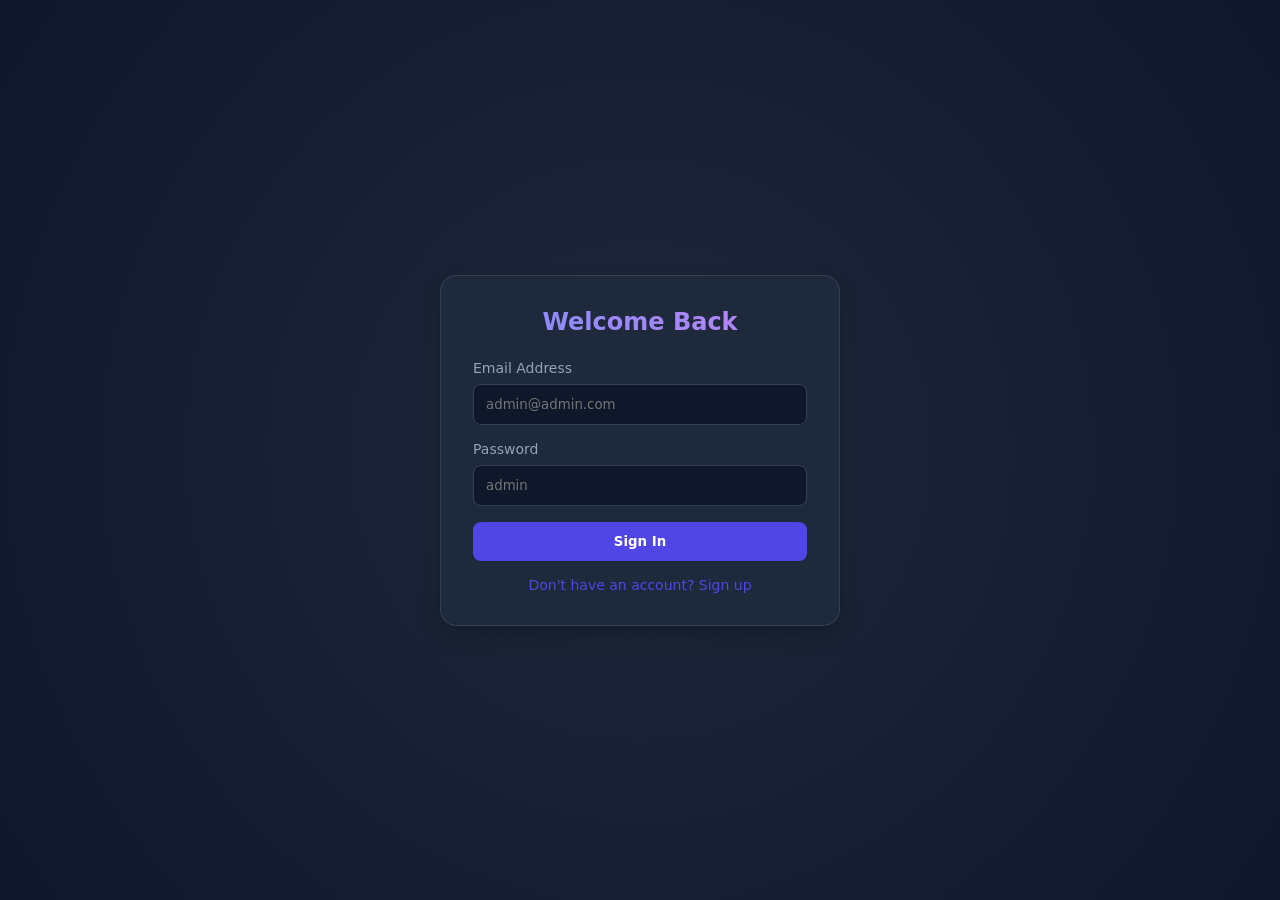
<file: New folder/index.html>
<!DOCTYPE html>
<html lang="en">
<head>
    <meta charset="UTF-8">
    <meta name="viewport" content="width=device-width, initial-scale=1.0">
    <title>Checking Auth...</title>
    <script src="script.js"></script>
</head>
<body>
    <script>
        checkAuth();
    </script>
</body>
</html>
</file>
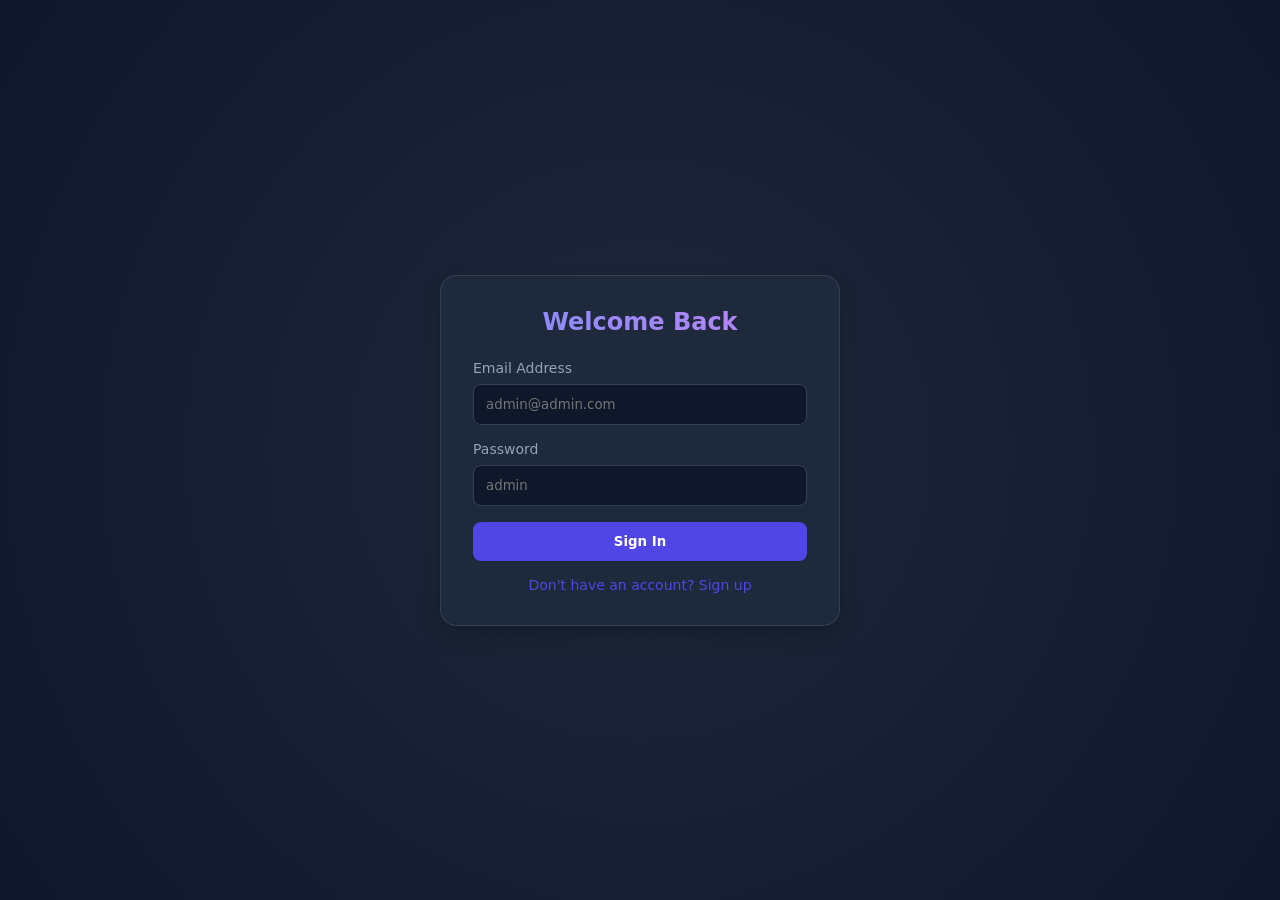
<file: New folder/login.html>
<!DOCTYPE html>
<html lang="en">

<head>
    <meta charset="UTF-8">
    <meta name="viewport" content="width=device-width, initial-scale=1.0">
    <title>Login - AdminPro</title>
    <link rel="stylesheet" href="style.css">
</head>

<body>
    <div class="auth-container">
        <div class="auth-box">
            <h1 class="auth-title">Welcome Back</h1>
            <form id="loginForm">
                <div class="form-group">
                    <label class="form-label">Email Address</label>
                    <input type="email" class="form-input" id="email" required placeholder="admin@admin.com">
                </div>
                <div class="form-group">
                    <label class="form-label">Password</label>
                    <input type="password" class="form-input" id="password" required placeholder="admin">
                </div>
                <button type="submit" class="btn">Sign In</button>
            </form>
            <a href="signup.html" class="auth-link">Don't have an account? Sign up</a>
        </div>
    </div>
    <script src="script.js"></script>
    <script>
        checkAuth();
        document.getElementById('loginForm').onsubmit = (e) => {
            e.preventDefault();
            const email = document.getElementById('email').value;
            const password = document.getElementById('password').value;
            if (login(email, password)) {
                window.location.href = 'dashboard.html';
            } else {
                alert('Invalid credentials');
            }
        };
    </script>
    <script>
        const firebaseConfig = {
            apiKey: "AIzaSyAclrl8JXJB-N9EsOV0nJFvzhiaVxNhLH0",
            authDomain: "ecom-app-8a0f8.firebaseapp.com",
            databaseURL: "https://ecom-app-8a0f8-default-rtdb.firebaseio.com",
            projectId: "ecom-app-8a0f8",
            storageBucket: "ecom-app-8a0f8.firebasestorage.app",
            messagingSenderId: "557396142894",
            appId: "1:557396142894:web:6649927edb7cd5281ce8bf"
        };
        firebase.initializeApp(firebaseConfig);
    </script>
</body>

</html>
</file>
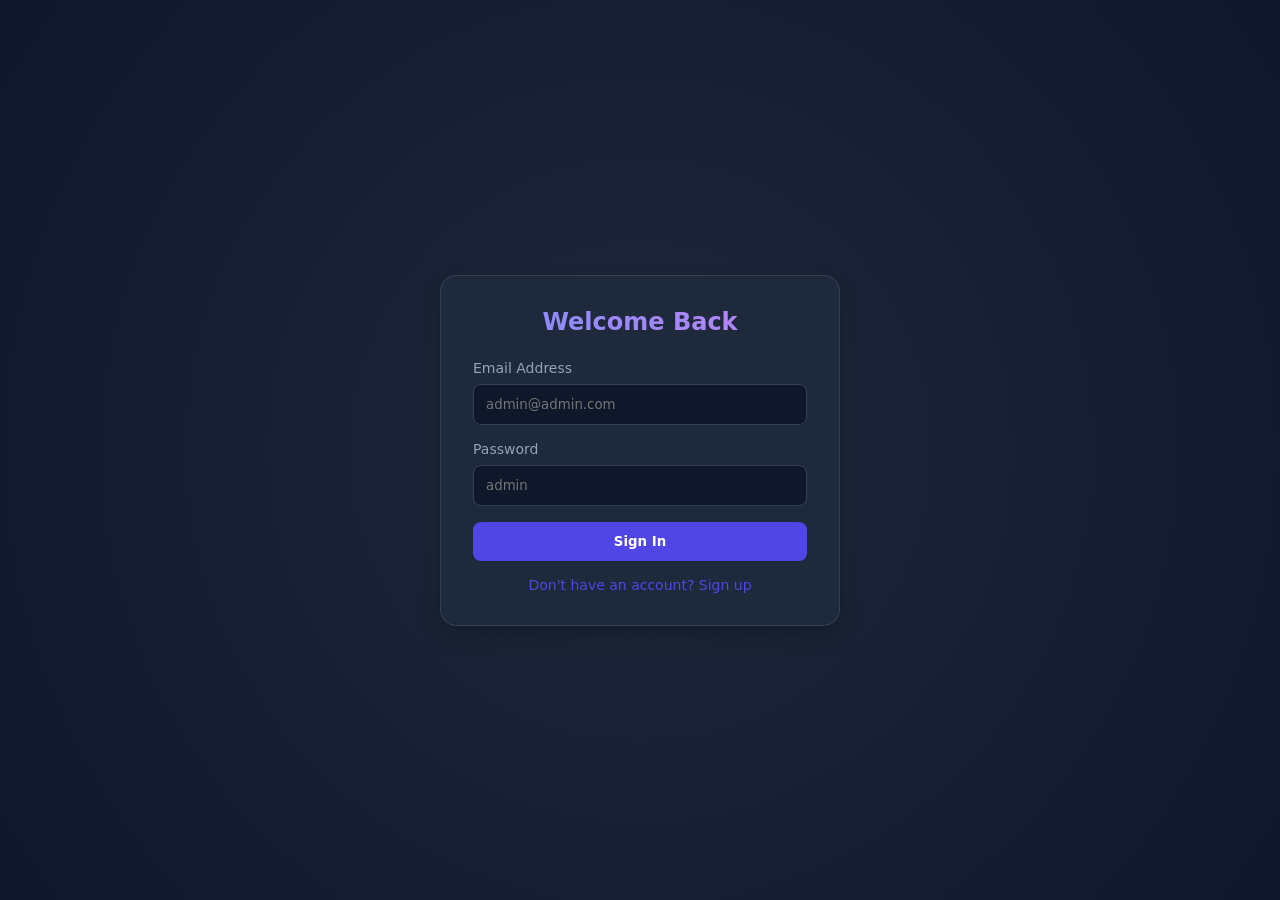
<file: New folder/orders.html>
<!DOCTYPE html>
<html lang="en">
<head>
    <meta charset="UTF-8">
    <meta name="viewport" content="width=device-width, initial-scale=1.0">
    <title>Orders - AdminPro</title>
    <link rel="stylesheet" href="style.css">
</head>
<body>
    <div class="dashboard-layout">
        <div id="sidebar-container"></div>
        <div class="main-content">
            <div class="header">
                <h1 class="page-title">Orders</h1>
                <button class="btn btn-sm" onclick="openModal()">+ Add Order</button>
            </div>

            <div class="table-container">
                <table class="data-table">
                    <thead>
                        <tr>
                            <th>Order ID</th>
                            <th>Customer</th>
                            <th>Total</th>
                            <th>Status</th>
                            <th>Actions</th>
                        </tr>
                    </thead>
                    <tbody id="table-body">
                        <!-- Data here -->
                    </tbody>
                </table>
            </div>
        </div>
    </div>

    <!-- Modal -->
    <div class="modal" id="modal">
        <div class="modal-content">
            <div class="modal-header">
                <h2 id="modal-title">Edit Order</h2>
                <button class="close-modal" onclick="closeModal()">&times;</button>
            </div>
            <form id="modal-form">
                <input type="hidden" id="edit-id">
                <div class="form-group">
                    <label class="form-label">Customer Name</label>
                    <input type="text" class="form-input" id="ord-user" required>
                </div>
                <div class="form-group">
                    <label class="form-label">Total Amount</label>
                    <input type="number" class="form-input" id="ord-total" required>
                </div>
                <div class="form-group">
                    <label class="form-label">Status</label>
                    <select class="form-input" id="ord-status" required>
                        <option value="Pending">Pending</option>
                        <option value="Completed">Completed</option>
                        <option value="Cancelled">Cancelled</option>
                    </select>
                </div>
                <button type="submit" class="btn">Save</button>
            </form>
        </div>
    </div>

    <script src="script.js"></script>
    <script>
        checkAuth();
        document.getElementById('sidebar-container').innerHTML = getSidebar();

        let orders = getData('orders');
        const tableBody = document.getElementById('table-body');
        const modal = document.getElementById('modal');
        const modalForm = document.getElementById('modal-form');

        function render() {
            tableBody.innerHTML = orders.map(o => `
                <tr>
                    <td>#${o.id}</td>
                    <td>${o.user}</td>
                    <td>$${o.total}</td>
                    <td><span class="status-badge ${o.status.toLowerCase()}">${o.status}</span></td>
                    <td>
                        <button class="action-btn edit-btn" onclick="edit(${o.id})">Edit</button>
                        <button class="action-btn delete-btn" onclick="del(${o.id})">Delete</button>
                    </td>
                </tr>
            `).join('');
        }

        function openModal(id = null) {
            document.getElementById('edit-id').value = id || '';
            document.getElementById('modal-title').textContent = id ? 'Edit Order' : 'Add Order';
            if (id) {
                const o = orders.find(ord => ord.id === id);
                document.getElementById('ord-user').value = o.user;
                document.getElementById('ord-total').value = o.total;
                document.getElementById('ord-status').value = o.status;
            } else {
                modalForm.reset();
            }
            modal.classList.add('active');
        }

        function closeModal() {
            modal.classList.remove('active');
        }

        function edit(id) {
            openModal(id);
        }

        function del(id) {
            if(confirm('Are you sure?')) {
                orders = orders.filter(o => o.id !== id);
                setData('orders', orders);
                render();
            }
        }

        modalForm.onsubmit = (e) => {
            e.preventDefault();
            const id = document.getElementById('edit-id').value;
            const user = document.getElementById('ord-user').value;
            const total = document.getElementById('ord-total').value;
            const status = document.getElementById('ord-status').value;

            if (id) {
                const index = orders.findIndex(o => o.id == id);
                orders[index] = { id: parseInt(id), user, total: parseInt(total), status };
            } else {
                const newId = orders.length > 0 ? Math.max(...orders.map(o => o.id)) + 1 : 101;
                orders.push({ id: newId, user, total: parseInt(total), status });
            }
            setData('orders', orders);
            render();
            closeModal();
        };

        render();
    </script>
</body>
</html>
</file>
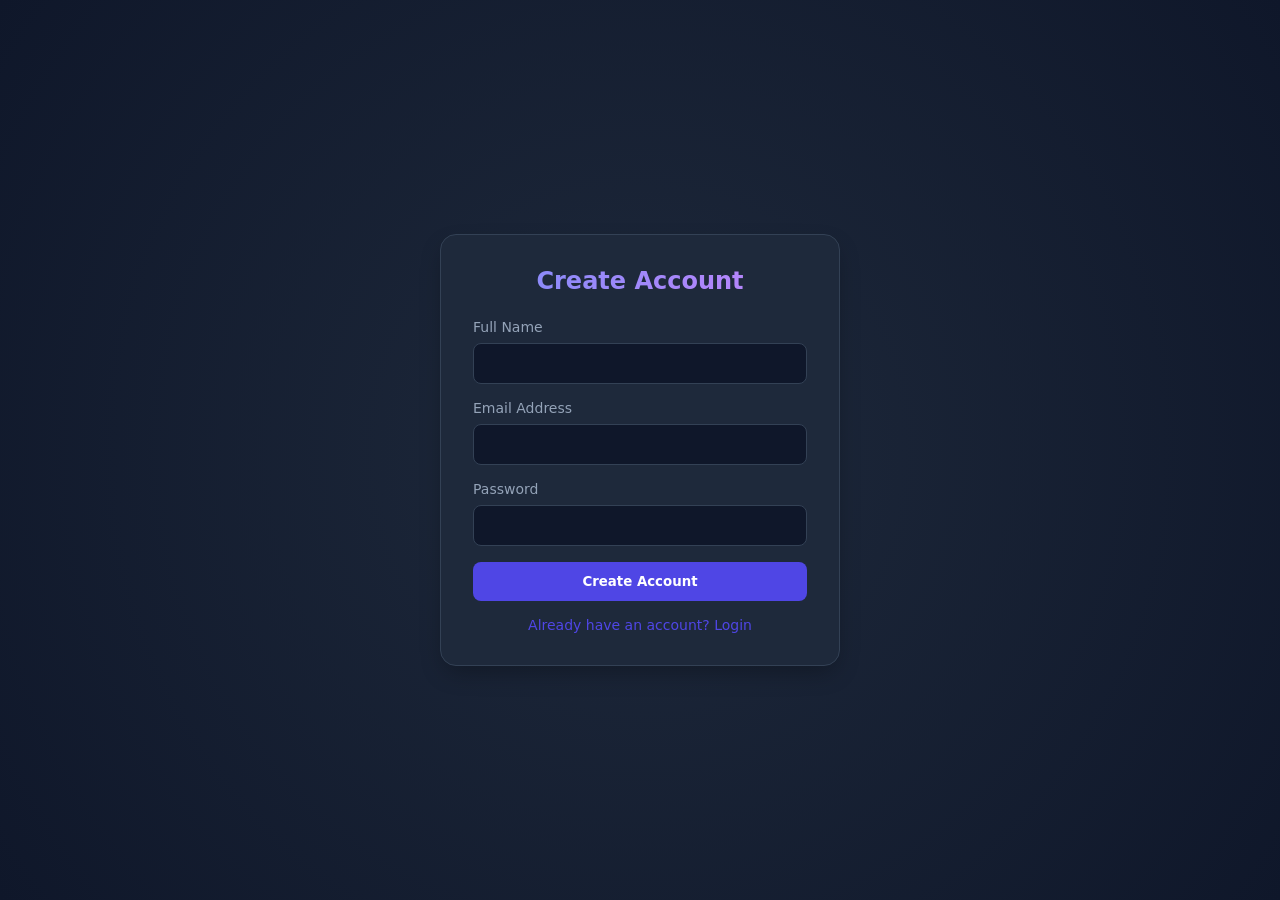
<file: New folder/signup.html>
<!DOCTYPE html>
<html lang="en">
<head>
    <meta charset="UTF-8">
    <meta name="viewport" content="width=device-width, initial-scale=1.0">
    <title>Sign Up - AdminPro</title>
    <link rel="stylesheet" href="style.css">
</head>
<body>
    <div class="auth-container">
        <div class="auth-box">
            <h1 class="auth-title">Create Account</h1>
            <form id="signupForm">
                <div class="form-group">
                    <label class="form-label">Full Name</label>
                    <input type="text" class="form-input" id="name" required>
                </div>
                <div class="form-group">
                    <label class="form-label">Email Address</label>
                    <input type="email" class="form-input" id="email" required>
                </div>
                <div class="form-group">
                    <label class="form-label">Password</label>
                    <input type="password" class="form-input" id="password" required>
                </div>
                <button type="submit" class="btn">Create Account</button>
            </form>
            <a href="login.html" class="auth-link">Already have an account? Login</a>
        </div>
    </div>
    <script src="script.js"></script>
    <script>
        checkAuth();
        document.getElementById('signupForm').onsubmit = (e) => {
            e.preventDefault();
            const name = document.getElementById('name').value;
            const email = document.getElementById('email').value;
            const password = document.getElementById('password').value;
            if(register(name, email, password)) {
                alert('Account created! Please login.');
                window.location.href = 'login.html';
            }
        };
    </script>
</body>
</html>
</file>
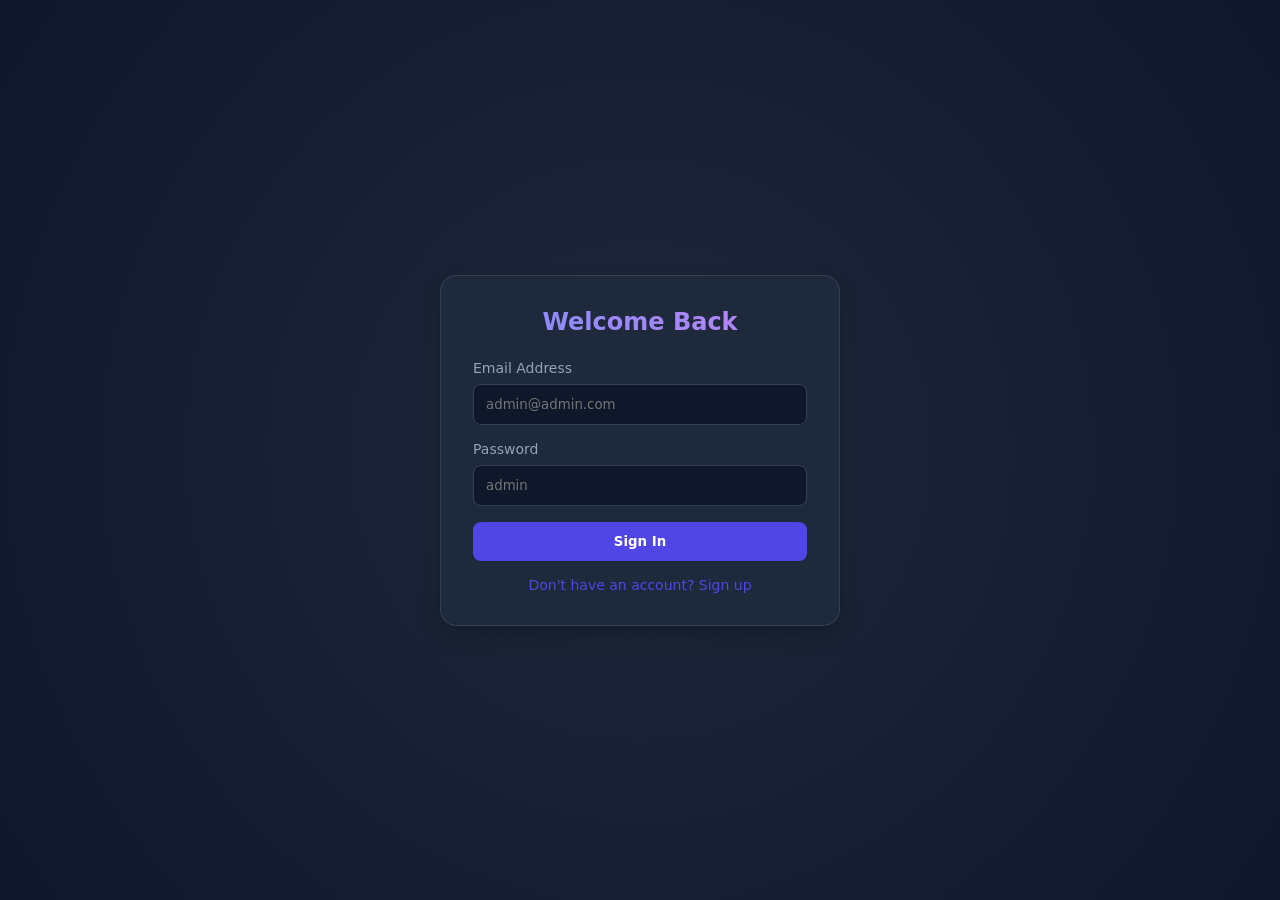
<file: New folder/users.html>
<!DOCTYPE html>
<html lang="en">
<head>
    <meta charset="UTF-8">
    <meta name="viewport" content="width=device-width, initial-scale=1.0">
    <title>Users - AdminPro</title>
    <link rel="stylesheet" href="style.css">
</head>
<body>
    <div class="dashboard-layout">
        <div id="sidebar-container"></div>
        <div class="main-content">
            <div class="header">
                <h1 class="page-title">Users</h1>
                <div class="actions">
                    <!-- Read only for now -->
                </div>
            </div>

            <div class="table-container">
                <table class="data-table">
                    <thead>
                        <tr>
                            <th>ID</th>
                            <th>Name</th>
                            <th>Email</th>
                            <th>Role</th>
                        </tr>
                    </thead>
                    <tbody id="table-body">
                        <!-- Data here -->
                    </tbody>
                </table>
            </div>
        </div>
    </div>

    <script src="script.js"></script>
    <script>
        checkAuth();
        document.getElementById('sidebar-container').innerHTML = getSidebar();

        const users = getData('users');
        const tableBody = document.getElementById('table-body');

        function render() {
            tableBody.innerHTML = users.map(u => `
                <tr>
                    <td>#${u.id}</td>
                    <td>${u.name}</td>
                    <td>${u.email}</td>
                    <td>
                        <span style="background: rgba(79, 70, 229, 0.1); color: var(--primary); padding: 0.25rem 0.5rem; border-radius: 0.25rem; font-size: 0.75rem;">
                            ${u.role}
                        </span>
                    </td>
                </tr>
            `).join('');
        }

        render();
    </script>
</body>
</html>
</file>
<file: New folder/style.css>
:root {
    --primary: #4f46e5;
    --primary-hover: #4338ca;
    --bg-dark: #0f172a;
    --bg-card: #1e293b;
    --text-main: #f8fafc;
    --text-muted: #94a3b8;
    --border: #334155;
    --danger: #ef4444;
    --success: #22c55e;
}

* {
    margin: 0;
    padding: 0;
    box-sizing: border-box;
    font-family: 'Inter', system-ui, -apple-system, sans-serif;
}

body {
    background-color: var(--bg-dark);
    color: var(--text-main);
    display: flex;
    min-height: 100vh;
}

/* Auth Pages */
.auth-container {
    width: 100%;
    height: 100vh;
    display: flex;
    justify-content: center;
    align-items: center;
    background: radial-gradient(circle at center, #1e293b 0%, #0f172a 100%);
}

.auth-box {
    background: var(--bg-card);
    padding: 2rem;
    border-radius: 1rem;
    width: 100%;
    max-width: 400px;
    box-shadow: 0 10px 25px -5px rgba(0, 0, 0, 0.3);
    border: 1px solid var(--border);
}

.auth-title {
    font-size: 1.5rem;
    font-weight: 700;
    margin-bottom: 1.5rem;
    text-align: center;
    background: linear-gradient(to right, #818cf8, #c084fc);
    -webkit-background-clip: text;
    background-clip: text;
    color: transparent;
}

.form-group {
    margin-bottom: 1rem;
}

.form-label {
    display: block;
    margin-bottom: 0.5rem;
    font-size: 0.875rem;
    color: var(--text-muted);
}

.form-input {
    width: 100%;
    padding: 0.75rem;
    background: var(--bg-dark);
    border: 1px solid var(--border);
    border-radius: 0.5rem;
    color: var(--text-main);
    transition: border-color 0.2s;
}

.form-input:focus {
    outline: none;
    border-color: var(--primary);
}

.btn {
    width: 100%;
    padding: 0.75rem;
    background: var(--primary);
    color: white;
    border: none;
    border-radius: 0.5rem;
    font-weight: 600;
    cursor: pointer;
    transition: background-color 0.2s;
}

.btn:hover {
    background: var(--primary-hover);
}

.auth-link {
    display: block;
    margin-top: 1rem;
    text-align: center;
    font-size: 0.875rem;
    color: var(--primary);
    text-decoration: none;
}

/* Dashboard Layout */
.dashboard-layout {
    display: flex;
    width: 100%;
}

.sidebar {
    width: 250px;
    background: var(--bg-card);
    border-right: 1px solid var(--border);
    padding: 1.5rem;
    display: flex;
    flex-direction: column;
    height: 100vh;
    position: fixed;
    left: 0;
    top: 0;
}

.logo {
    font-size: 1.25rem;
    font-weight: 800;
    color: var(--text-main);
    margin-bottom: 2rem;
    display: flex;
    align-items: center;
    gap: 0.5rem;
}

.nav-item {
    padding: 0.75rem 1rem;
    color: var(--text-muted);
    text-decoration: none;
    border-radius: 0.5rem;
    margin-bottom: 0.5rem;
    transition: all 0.2s;
    display: flex;
    align-items: center;
    gap: 0.75rem;
}

.nav-item:hover, .nav-item.active {
    background: rgba(79, 70, 229, 0.1);
    color: var(--primary);
}

.logout-btn {
    margin-top: auto;
    background: rgba(239, 68, 68, 0.1);
    color: var(--danger);
}

.logout-btn:hover {
    background: rgba(239, 68, 68, 0.2);
    color: var(--danger);
}

.main-content {
    margin-left: 250px;
    flex: 1;
    padding: 2rem;
}

.header {
    display: flex;
    justify-content: space-between;
    align-items: center;
    margin-bottom: 2rem;
}

.page-title {
    font-size: 1.875rem;
    font-weight: 700;
}

/* Stats Grid */
.stats-grid {
    display: grid;
    grid-template-columns: repeat(auto-fit, minmax(240px, 1fr));
    gap: 1.5rem;
    margin-bottom: 2rem;
}

.stat-card {
    background: var(--bg-card);
    padding: 1.5rem;
    border-radius: 1rem;
    border: 1px solid var(--border);
}

.stat-title {
    color: var(--text-muted);
    font-size: 0.875rem;
    margin-bottom: 0.5rem;
}

.stat-value {
    font-size: 2rem;
    font-weight: 700;
}

/* Tables */
.table-container {
    background: var(--bg-card);
    border-radius: 1rem;
    border: 1px solid var(--border);
    overflow: hidden;
}

.table-header-act {
    padding: 1.5rem;
    display: flex;
    justify-content: space-between;
    align-items: center;
    border-bottom: 1px solid var(--border);
}

.btn-sm {
    padding: 0.5rem 1rem;
    width: auto;
    font-size: 0.875rem;
}

.data-table {
    width: 100%;
    border-collapse: collapse;
}

.data-table th, .data-table td {
    padding: 1rem 1.5rem;
    text-align: left;
    border-bottom: 1px solid var(--border);
}

.data-table th {
    background: rgba(15, 23, 42, 0.5);
    color: var(--text-muted);
    font-weight: 600;
    font-size: 0.875rem;
    text-transform: uppercase;
    letter-spacing: 0.05em;
}

.data-table tr:last-child td {
    border-bottom: none;
}

.action-btn {
    padding: 0.25rem 0.5rem;
    border-radius: 0.25rem;
    font-size: 0.75rem;
    cursor: pointer;
    border: none;
    margin-right: 0.5rem;
}

.edit-btn {
    background: rgba(79, 70, 229, 0.1);
    color: var(--primary);
}

.delete-btn {
    background: rgba(239, 68, 68, 0.1);
    color: var(--danger);
}

/* Modal */
.modal {
    position: fixed;
    top: 0;
    left: 0;
    width: 100%;
    height: 100%;
    background: rgba(0, 0, 0, 0.5);
    display: none;
    justify-content: center;
    align-items: center;
    z-index: 1000;
}

.modal.active {
    display: flex;
}

.modal-content {
    background: var(--bg-card);
    padding: 2rem;
    border-radius: 1rem;
    width: 100%;
    max-width: 500px;
    border: 1px solid var(--border);
}

.modal-header {
    display: flex;
    justify-content: space-between;
    align-items: center;
    margin-bottom: 1.5rem;
}

.close-modal {
    background: none;
    border: none;
    color: var(--text-muted);
    font-size: 1.5rem;
    cursor: pointer;
}


button:hover{
    cursor: pointer;
}
</file>
